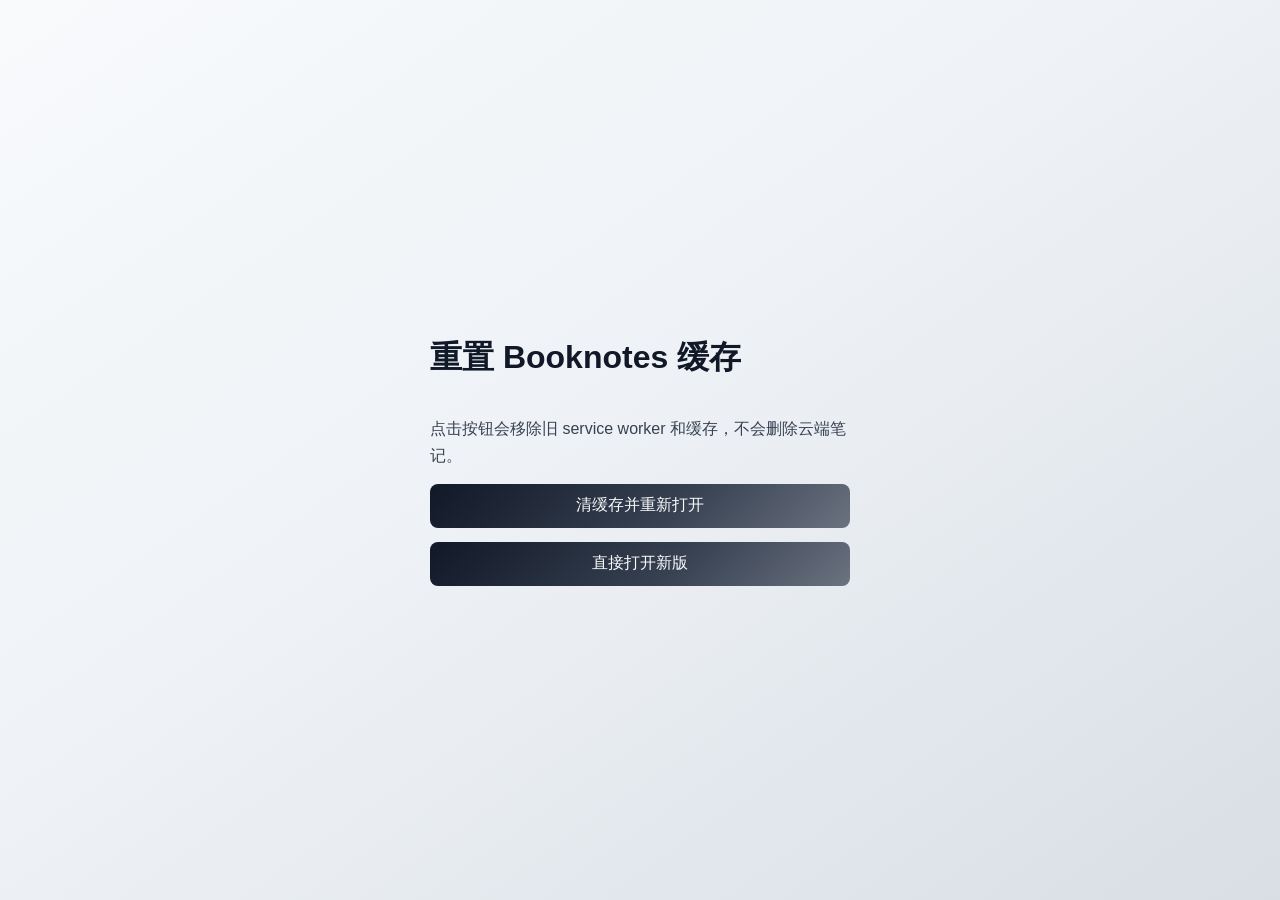
<file: reset.html>
<!doctype html>
<html lang="zh-CN">
  <head>
    <meta charset="UTF-8" />
    <meta name="viewport" content="width=device-width, initial-scale=1.0" />
    <title>重置 Booknotes 缓存</title>
    <style>
      body {
        margin: 0;
        min-height: 100vh;
        display: grid;
        place-items: center;
        background: linear-gradient(145deg, #f8fafc 0%, #eef2f6 46%, #d9dee5 100%);
        color: #111827;
        font-family: -apple-system, BlinkMacSystemFont, "PingFang SC", sans-serif;
      }

      main {
        width: min(100% - 32px, 420px);
        display: grid;
        gap: 14px;
      }

      button,
      a {
        min-height: 44px;
        border: 0;
        border-radius: 8px;
        display: grid;
        place-items: center;
        background: linear-gradient(135deg, #111827, #374151 58%, #6b7280);
        color: #f8fafc;
        text-decoration: none;
        font: inherit;
      }

      p {
        margin: 0;
        color: #374151;
        line-height: 1.7;
      }
    </style>
  </head>
  <body>
    <main>
      <h1>重置 Booknotes 缓存</h1>
      <p id="status">点击按钮会移除旧 service worker 和缓存，不会删除云端笔记。</p>
      <button type="button" id="reset">清缓存并重新打开</button>
      <a href="./index.html?v=20260804-33">直接打开新版</a>
    </main>
    <script>
      async function reset() {
        const status = document.querySelector("#status");
        status.textContent = "正在清理...";

        if ("serviceWorker" in navigator) {
          const registrations = await navigator.serviceWorker.getRegistrations();
          await Promise.all(registrations.map((registration) => registration.unregister()));
        }

        if ("caches" in window) {
          const keys = await caches.keys();
          await Promise.all(keys.map((key) => caches.delete(key)));
        }

        status.textContent = "已清理，正在打开新版...";
        location.href = "./index.html?v=20260804-33";
      }

      document.querySelector("#reset").addEventListener("click", reset);
    </script>
  </body>
</html>
</file>
